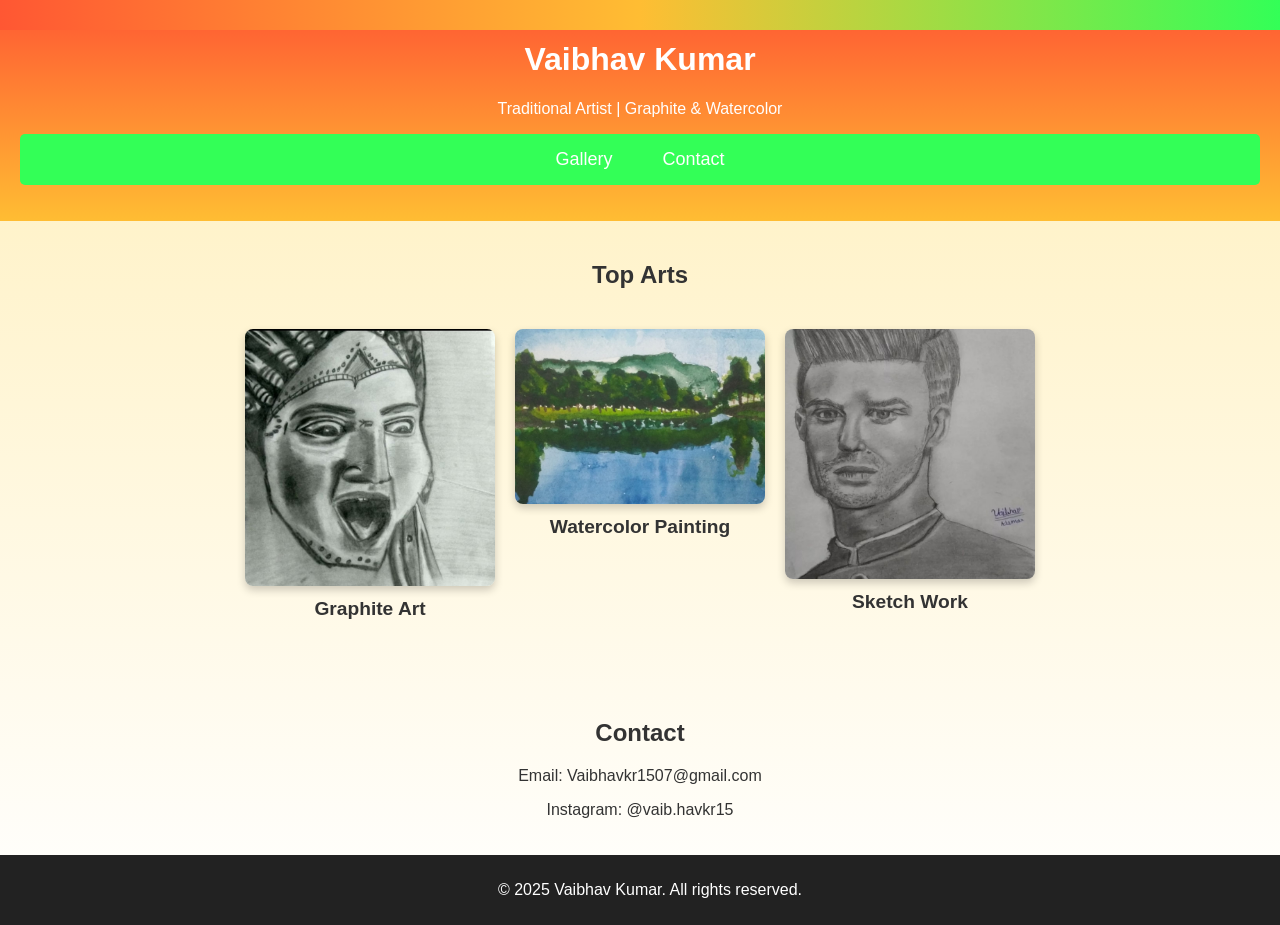
<file: index.html>
<!DOCTYPE html>
<html lang="en">
<head>
    <meta charset="UTF-8">
    <meta name="viewport" content="width=device-width, initial-scale=1.0">
    <title>Vaibhav Kumar - Traditional Artist</title>
    <link rel="stylesheet" href="styles.css">
</head>
<body>
    <header>
        <h1>Vaibhav Kumar</h1>
        <p>Traditional Artist | Graphite & Watercolor</p>
        <nav>
            <ul>
                <li><a href="gallery.html">Gallery</a></li>
                <li><a href="#contact">Contact</a></li>
            </ul>
        </nav>
    </header>
    
    <section id="top-arts">
        <h2>Top Arts</h2>
        <div class="art-grid">
            <div class="art-item">
                <img src="assets/6.jpeg" alt="Graphite Art">
                <p class="art-label">Graphite Art</p>
            </div>
            <div class="art-item">
                <img src="assets/8.jpeg" alt="Watercolor Painting">
                <p class="art-label">Watercolor Painting</p>
            </div>
            <div class="art-item">
                <img src="assets/4.jpeg" alt="Sketch Work">
                <p class="art-label">Sketch Work</p>
            </div>
        </div>
        
    </section>
    
    <section id="contact">
        <h2>Contact</h2>
        <p>Email: Vaibhavkr1507@gmail.com</p>
        <p>Instagram: @vaib.havkr15</p>
    </section>
    
    <footer>
        <p>&copy; 2025 Vaibhav Kumar. All rights reserved.</p>
    </footer>
    
    <script src="script.js"></script>
</body>
</html>
</file>
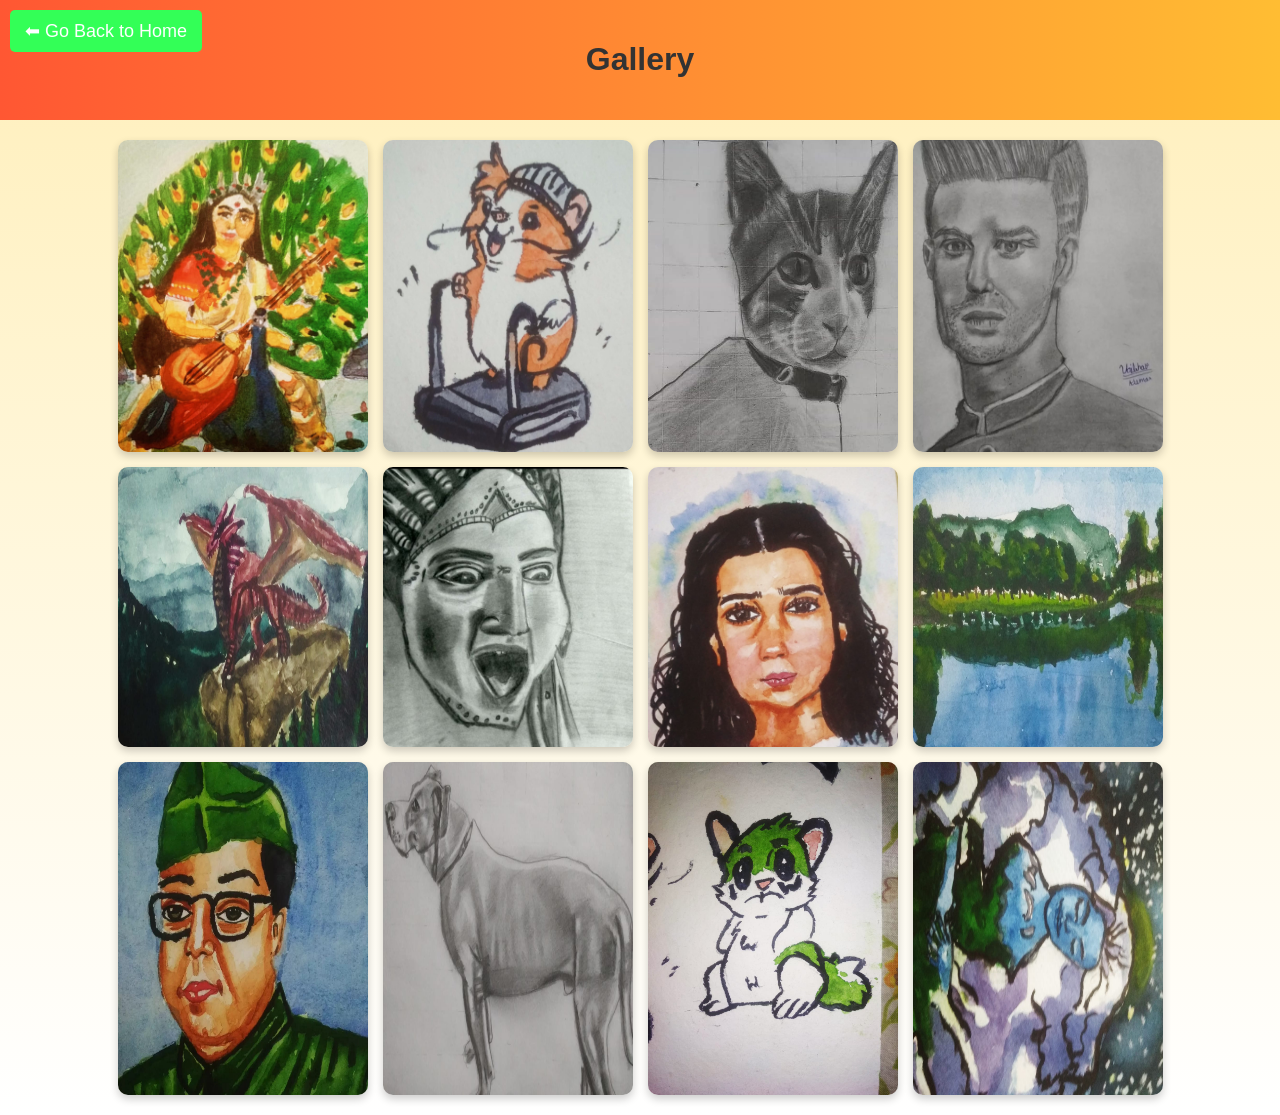
<file: gallery.html>
<!DOCTYPE html>
<html lang="en">
<head>
    <meta charset="UTF-8">
    <meta name="viewport" content="width=device-width, initial-scale=1.0">
    <title>Gallery - Vaibhav Kumar</title>
    <link rel="stylesheet" href="gallery.css">
</head>
<body>
    <header>
        <a href="index.html" class="back-home">⬅ Go Back to Home</a>
        <h1>Gallery</h1>
    </header>

    <section class="gallery-grid">
        <img src="assets/1.jpeg" alt="Artwork 1">
        <img src="assets/2.jpeg" alt="Artwork 2">
        <img src="assets/3.jpeg" alt="Artwork 3">
        <img src="assets/4.jpeg" alt="Artwork 4">
        <img src="assets/5.jpeg" alt="Artwork 5">
        <img src="assets/6.jpeg" alt="Artwork 6">
        <img src="assets/7.jpeg" alt="Artwork 7">
        <img src="assets/8.jpeg" alt="Artwork 8">
        <img src="assets/9.jpeg" alt="Artwork 9">
        <img src="assets/10.jpeg" alt="Artwork 10">
        <img src="assets/11.jpeg" alt="Artwork 11">
        <img src="assets/12.jpeg" alt="Artwork 12">
    </section>

    <script src="gallery.js"></script>
</body>
</html>
</file>
<file: styles.css>
body {
    font-family: Arial, sans-serif;
    margin: 0;
    padding: 0;
    background: linear-gradient(to bottom, #ffefba, #ffffff);
    color: #333;
    overflow-x: hidden;
}

header {
    background: linear-gradient(to bottom, #ff5733, #ffbd33);
    color: white;
    text-align: center;
    padding: 20px;
    position: relative;
    overflow: hidden;
}

header::after {
    content: "";
    position: absolute;
    top: 0;
    left: 0;
    width: 100%;
    height: 30px;
    background: linear-gradient(to right, #ff5733, #ffbd33, #33ff57);
    animation: dripAnimation 3s infinite alternate;
}

@keyframes dripAnimation {
    0% {
        height: 30px;
    }
    100% {
        height: 60px;
    }
}

nav ul {
    list-style: none;
    padding: 0;
    display: flex;
    justify-content: center;
    gap: 20px;
    background: #33ff57;
    padding: 15px;
    border-radius: 5px;
}

nav ul li {
    display: inline;
}

nav ul li a {
    color: white;
    text-decoration: none;
    font-size: 18px;
    padding: 10px 15px;
    border-radius: 5px;
    transition: background 0.3s ease, transform 0.2s ease;
}

nav ul li a:hover {
    background: #ffbd33;
    transform: scale(1.1);
}

section {
    padding: 20px;
    text-align: center;
}

.art-grid {
    display: flex;
    justify-content: center;
    gap: 20px;
    flex-wrap: wrap;
    padding: 20px;
}

.art-grid img {
    width: 100%;
    max-width: 300px;
    height: auto;
    border-radius: 10px;
    box-shadow: 0 4px 8px rgba(0, 0, 0, 0.2);
    transition: transform 0.3s ease, box-shadow 0.3s ease;
}

.art-grid img:hover {
    transform: scale(1.1);
    box-shadow: 0 6px 12px rgba(0, 0, 0, 0.3);
}

footer {
    background-color: #222;
    color: white;
    text-align: center;
    padding: 10px;
    position: relative;
    bottom: 0;
    width: 100%;
}

@media (max-width: 768px) {
    nav ul {
        flex-direction: column;
        text-align: center;
        padding: 10px;
    }
    nav ul li {
        margin-bottom: 10px;
    }
    .art-grid {
        flex-direction: column;
        align-items: center;
    }
    .art-grid img {
        max-width: 90%;
    }
}
@keyframes drip-animation {
    0% {
        transform: translateY(0);
        opacity: 1;
    }
    100% {
        transform: translateY(50px);
        opacity: 0;
    }
}

.drip {
    position: absolute;
    top: 0;
    width: 10px;
    height: 15px;
    background-color: rgba(255, 0, 0, 0.8);
    border-radius: 50%;
    animation: drip-animation 2s infinite linear;
}
.art-grid {
    display: flex;
    justify-content: center;
    gap: 20px;
    flex-wrap: wrap;
}

.art-item {
    text-align: center;
    max-width: 250px;
}

.art-item img {
    width: 100%;
    height: auto;
    border-radius: 8px;
    transition: transform 0.3s ease-in-out;
}

.art-item img:hover {
    transform: scale(1.1);
}

.art-label {
    margin-top: 8px;
    font-size: 1.2rem;
    font-weight: bold;
    color: #333;
}
</file>
<file: gallery.css>
body {
    font-family: Arial, sans-serif;
    margin: 0;
    padding: 0;
    background: linear-gradient(to bottom, #ffefba, #ffffff);
    color: #333;
    text-align: center;
}

header {
    background: linear-gradient(to right, #ff5733, #ffbd33);
    padding: 20px;
    position: relative;
}

.back-home {
    position: absolute;
    top: 10px;
    left: 10px;
    background: #33ff57;
    color: white;
    padding: 10px 15px;
    text-decoration: none;
    font-size: 18px;
    border-radius: 5px;
    transition: background 0.3s ease;
}

.back-home:hover {
    background: #ffbd33;
}

.gallery-grid {
    display: flex;
    flex-wrap: wrap;
    justify-content: center;
    gap: 15px;
    padding: 20px;
}

.gallery-grid img {
    width: 250px;
    height: auto;
    border-radius: 10px;
    box-shadow: 0 4px 8px rgba(0, 0, 0, 0.2);
    transition: transform 0.3s ease, box-shadow 0.3s ease;
    cursor: pointer;
}

.gallery-grid img:hover {
    transform: scale(1.1);
    box-shadow: 0 6px 12px rgba(0, 0, 0, 0.3);
}

/* Modal Styling */
.modal {
    position: fixed;
    top: 0;
    left: 0;
    width: 100%;
    height: 100%;
    background: rgba(0, 0, 0, 0.8);
    display: flex;
    align-items: center;
    justify-content: center;
    z-index: 1000;
}

.modal-content {
    position: relative;
}

.modal img {
    max-width: 90%;
    max-height: 90vh;
    border-radius: 10px;
}

.close {
    position: absolute;
    top: 10px;
    right: 15px;
    font-size: 30px;
    color: white;
    cursor: pointer;
}

@media (max-width: 768px) {
    .gallery-grid {
        flex-direction: column;
        align-items: center;
    }

    .gallery-grid img {
        max-width: 90%;
    }
}
</file>
